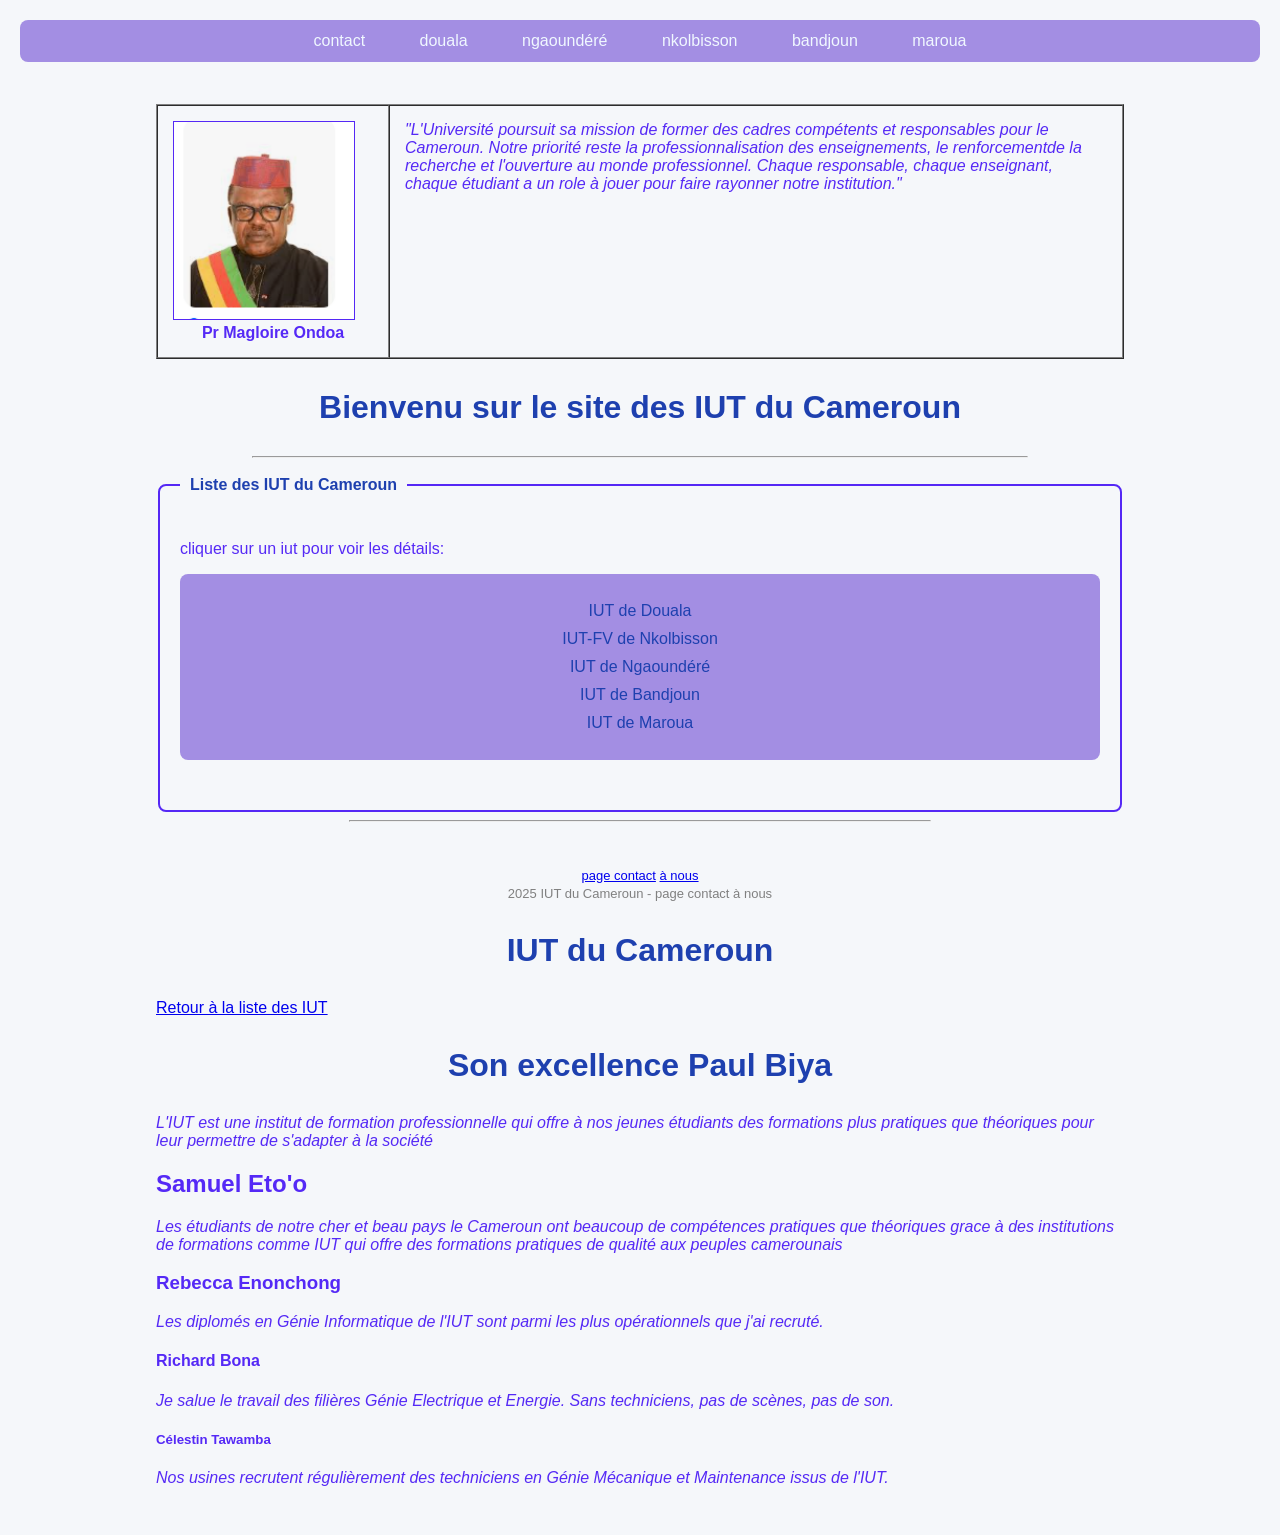
<file: index.html>
<!DOCTYPE html>
<html lang="fr">
<head>
    <link rel="stylesheet" href="style.css">
    <meta charset="UTF-8">
    <title>IUT du Cameroun</title>
    </head>
    <body>
        <nav>
            <a href="contact.html">contact</a>
            <a href="iut_douala.html">douala</a>
            <a href="iut_ngaoundere.html">ngaoundéré</a>
            <a href="iut_nkolbisson.html">nkolbisson</a>
            <a href="iut_bandjoun.html">bandjoun</a>
            <a href="iut_maroua.html">maroua</a>
        </nav>
        <table width="80%" align="center" border="0" cellpadding="10">
            <tr><td>
        <table width="100%" align="center" border="1" cellpadding="15" cellspacing="0">
            <tr>
                <td width="200">
                    <img src="image/recteur.png" width="180" height="auto" border="1">
                    <br><center><b>Pr Magloire Ondoa</b></center>
                </td>
                <td valign="top">
                    <blockquote>
                        <i>"L'Université poursuit sa mission de former des cadres compétents et responsables pour le Cameroun. Notre priorité reste la professionnalisation des enseignements, le renforcementde la recherche et l'ouverture au monde professionnel. Chaque responsable, chaque enseignant, chaque étudiant a un role à jouer pour faire rayonner notre institution."</i>
                    </blockquote>
                </td>
            </tr>
        </table>                     
        <center>
        <h1>Bienvenu sur le site des IUT du Cameroun</h1>
        </center>
        <hr width="80%">
        <fieldset>
        <legend><b>Liste des IUT du Cameroun</b></legend>
        <p>cliquer sur un iut pour voir les détails:</p>
        <nav>
        <ul>
            <li><a href="iut-douala.html">IUT de Douala</a></li>
            <li><a href="iut-nkolbisson.html">IUT-FV de Nkolbisson</a></li>
            <li><a href="iut-ngaoundere.html">IUT de Ngaoundéré</a></li>
            <li><a href="iut-bandjoun.html">IUT de Bandjoun</a></li>
            <li><a href="iut-maroua.html">IUT de Maroua</a></li>
        </ul>
        </nav>
        </fieldset>
        <hr width="60%">
        <br><br>
        <center>
            <font size="2" color="gray">
                <a href="contact.html">page contact</a>
                <a href="a-nous.html">à nous</a>
                <br>2025 IUT du Cameroun - page contact à nous
            </font>
        </center>
    </body>
    <head>
        <meta charset="UTF-8">
        <title>Filières IUT de Douala</title>
    </head>
    <body>
        <h1>IUT du Cameroun</h1>
        <p><a href="index.html">Retour à la liste des IUT</a></p>
    </body>
    <head>
        <meta charset="UTF-8">
        <title>Témoignages IUT</title>
    </head>
    <body>
        <h1>Son excellence Paul Biya</h1>
        <blockquote>
            <p>L'IUT est une institut de formation professionnelle qui offre à nos jeunes étudiants des formations plus pratiques que théoriques pour leur permettre de s'adapter à la société</p>
        </blockquote>
        <h2>Samuel Eto'o</h2>
        <blockquote>
            <p>Les étudiants de notre cher et beau pays le Cameroun ont beaucoup de compétences pratiques que théoriques grace à des institutions de formations comme IUT qui offre des formations pratiques de qualité aux peuples camerounais</p>
        </blockquote>
        <h3>Rebecca Enonchong</h3>
        <blockquote>
            <p>Les diplomés en Génie Informatique de l'IUT sont parmi les plus opérationnels que j'ai recruté.</p>
        </blockquote>
        <h4>Richard Bona</h4>
        <blockquote>
            <p>Je salue le travail des filières Génie Electrique et Energie. Sans techniciens, pas de scènes, pas de son.</p>
        </blockquote>
        <h5>Célestin Tawamba</h5>
        <blockquote>
            <p>Nos usines recrutent régulièrement des techniciens en Génie Mécanique et Maintenance issus de l'IUT.</p>
        </blockquote>
    </td></tr>
    </table>
    </body>
</html>
</file>
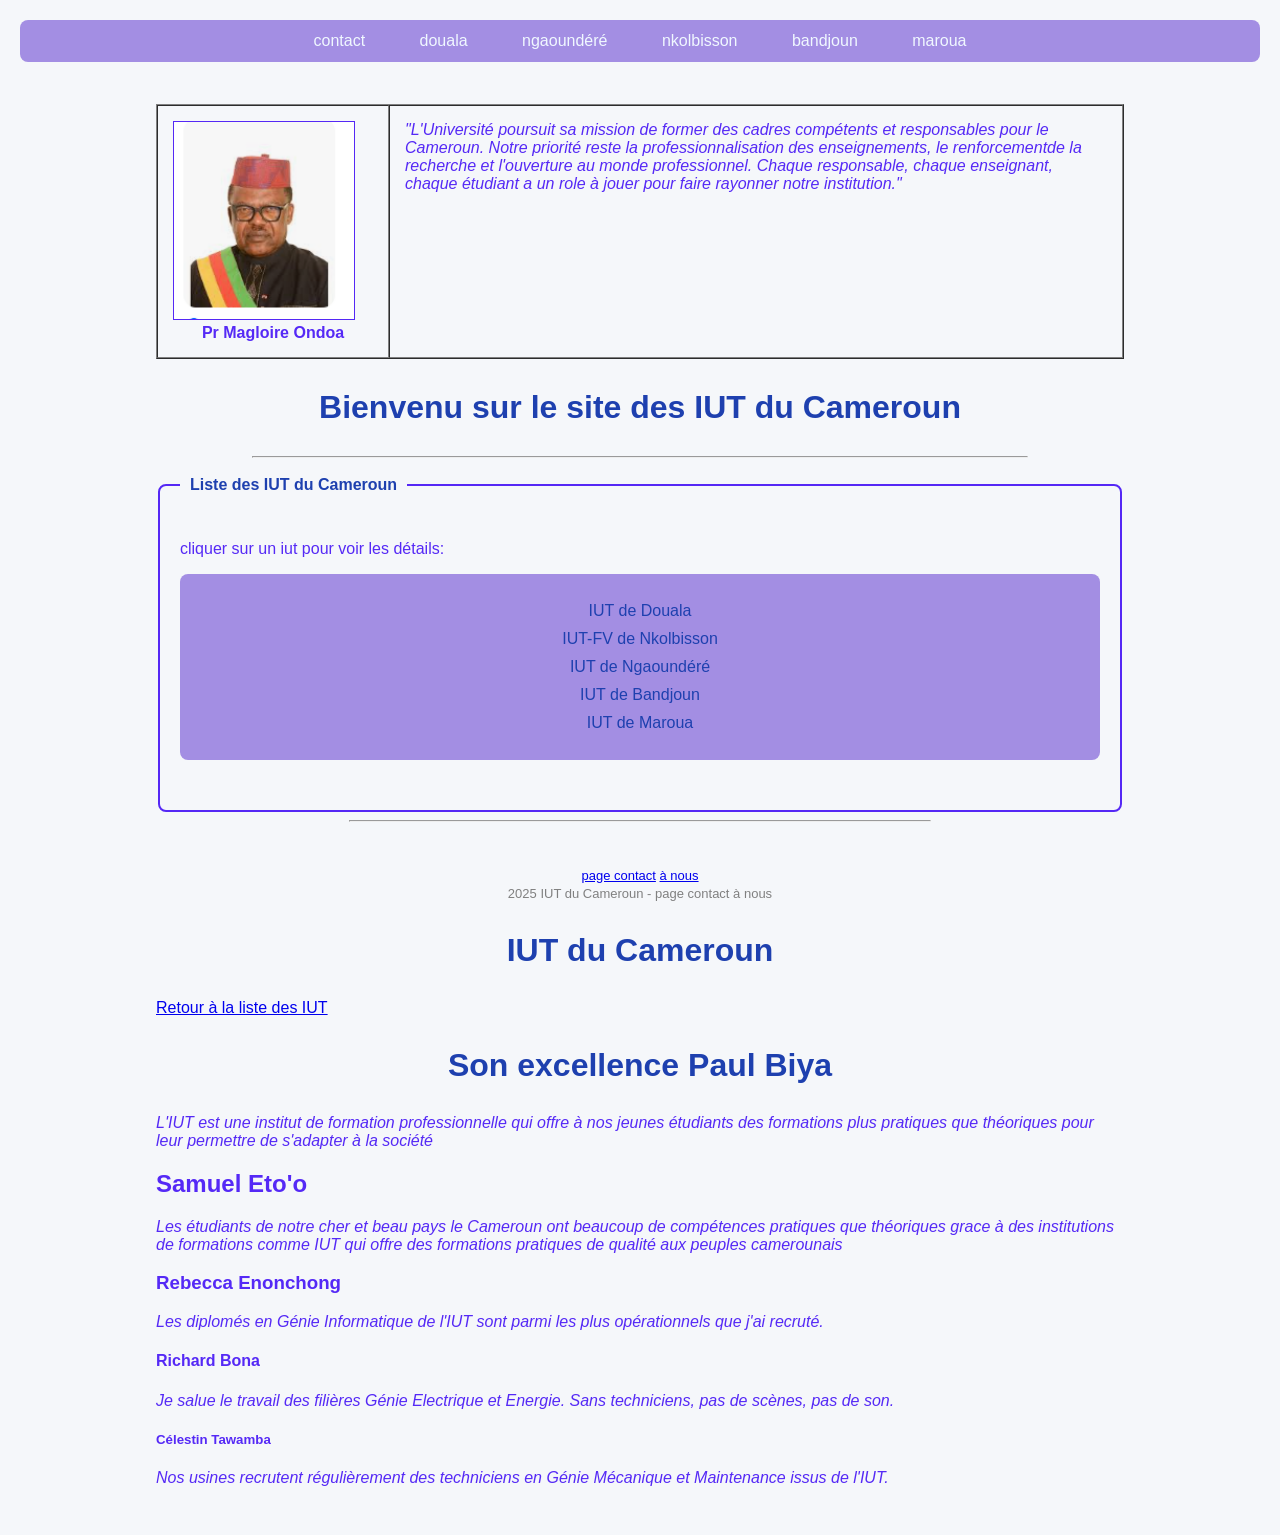
<file: Index.html>
<!DOCTYPE html>
<html lang="fr">
<head>
    <link rel="stylesheet" href="style.css">
    <meta charset="UTF-8">
    <title>IUT du Cameroun</title>
    </head>
    <body>
        <nav>
            <a href="contact.html">contact</a>
            <a href="IUT _Douala.html">douala</a>
            <a href="IUT de Ngaoundéré.html">ngaoundéré</a>
            <a href="IUT de Nkolbisson.html">nkolbisson</a>
            <a href="IUT_Bandjoun.html">bandjoun</a>
            <a href="IUT_Maroua.html">maroua</a>
        </nav>
        <table width="80%" align="center" border="0" cellpadding="10">
            <tr><td>
        <table width="100%" align="center" border="1" cellpadding="15" cellspacing="0">
            <tr>
                <td width="200">
                    <img src="image/recteur.png" width="180" height="auto" border="1">
                    <br><center><b>Pr Magloire Ondoa</b></center>
                </td>
                <td valign="top">
                    <blockquote>
                        <i>"L'Université poursuit sa mission de former des cadres compétents et responsables pour le Cameroun. Notre priorité reste la professionnalisation des enseignements, le renforcementde la recherche et l'ouverture au monde professionnel. Chaque responsable, chaque enseignant, chaque étudiant a un role à jouer pour faire rayonner notre institution."</i>
                    </blockquote>
                </td>
            </tr>
        </table>                     
        <center>
        <h1>Bienvenu sur le site des IUT du Cameroun</h1>
        </center>
        <hr width="80%">
        <fieldset>
        <legend><b>Liste des IUT du Cameroun</b></legend>
        <p>cliquer sur un iut pour voir les détails:</p>
        <nav>
        <ul>
            <li><a href="iut-douala.html">IUT de Douala</a></li>
            <li><a href="iut-nkolbisson.html">IUT-FV de Nkolbisson</a></li>
            <li><a href="iut-ngaoundere.html">IUT de Ngaoundéré</a></li>
            <li><a href="iut-bandjoun.html">IUT de Bandjoun</a></li>
            <li><a href="iut-maroua.html">IUT de Maroua</a></li>
        </ul>
        </nav>
        </fieldset>
        <hr width="60%">
        <br><br>
        <center>
            <font size="2" color="gray">
                <a href="contact.html">page contact</a>
                <a href="a-nous.html">à nous</a>
                <br>2025 IUT du Cameroun - page contact à nous
            </font>
        </center>
    </body>
    <head>
        <meta charset="UTF-8">
        <title>Filières IUT de Douala</title>
    </head>
    <body>
        <h1>IUT du Cameroun</h1>
        <p><a href="index.html">Retour à la liste des IUT</a></p>
    </body>
    <head>
        <meta charset="UTF-8">
        <title>Témoignages IUT</title>
    </head>
    <body>
        <h1>Son excellence Paul Biya</h1>
        <blockquote>
            <p>L'IUT est une institut de formation professionnelle qui offre à nos jeunes étudiants des formations plus pratiques que théoriques pour leur permettre de s'adapter à la société</p>
        </blockquote>
        <h2>Samuel Eto'o</h2>
        <blockquote>
            <p>Les étudiants de notre cher et beau pays le Cameroun ont beaucoup de compétences pratiques que théoriques grace à des institutions de formations comme IUT qui offre des formations pratiques de qualité aux peuples camerounais</p>
        </blockquote>
        <h3>Rebecca Enonchong</h3>
        <blockquote>
            <p>Les diplomés en Génie Informatique de l'IUT sont parmi les plus opérationnels que j'ai recruté.</p>
        </blockquote>
        <h4>Richard Bona</h4>
        <blockquote>
            <p>Je salue le travail des filières Génie Electrique et Energie. Sans techniciens, pas de scènes, pas de son.</p>
        </blockquote>
        <h5>Célestin Tawamba</h5>
        <blockquote>
            <p>Nos usines recrutent régulièrement des techniciens en Génie Mécanique et Maintenance issus de l'IUT.</p>
        </blockquote>
    </td></tr>
    </table>
    </body>
</html>
</file>
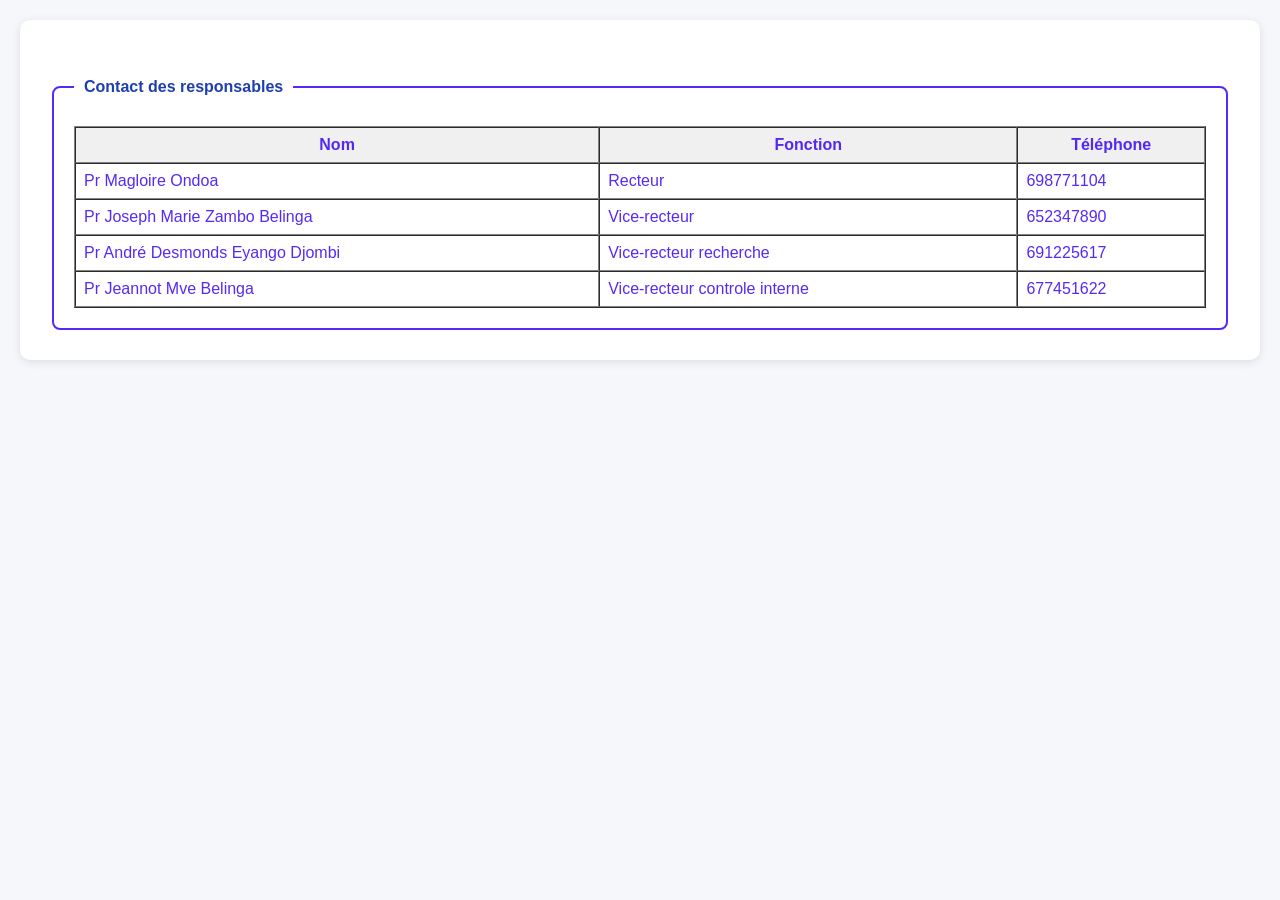
<file: contact.html>
<!DOCTYPE html>
<html lang="fr">
    <head>
        <link rel="stylesheet" href="style.css">
        <meta charset="UTF-8">
        <title>Contact</title>
    </head>
    <body>
        <div class="container">
        <br>
        <fieldset>
            <legend><b>Contact des responsables</b></legend>
            <table width="100%" border="1" cellpadding="8" cellspacing="0">
                <tr align="center" bgcolor="#f0f0f0">
                    <td><b>Nom</b></td>
                    <td><b>Fonction</b></td>
                    <td><b>Téléphone</b></td>
                </tr>
                <tr>
                    <td>Pr Magloire Ondoa</td>
                    <td>Recteur</td>
                    <td>698771104</td>
                </tr>
                <tr>
                    <td>Pr Joseph Marie Zambo Belinga</td>
                    <td>Vice-recteur</td>
                    <td>652347890</td>
                </tr>
                <tr>
                    <td>Pr André Desmonds Eyango Djombi</td>
                    <td>Vice-recteur recherche</td>
                    <td>691225617</td>
                </tr>
                <tr>
                    <td>Pr Jeannot Mve Belinga</td>
                    <td>Vice-recteur controle interne</td>
                    <td>677451622</td>
                </tr>
            </table>
        </fieldset>
        </div>
    </body>
</html>
</file>
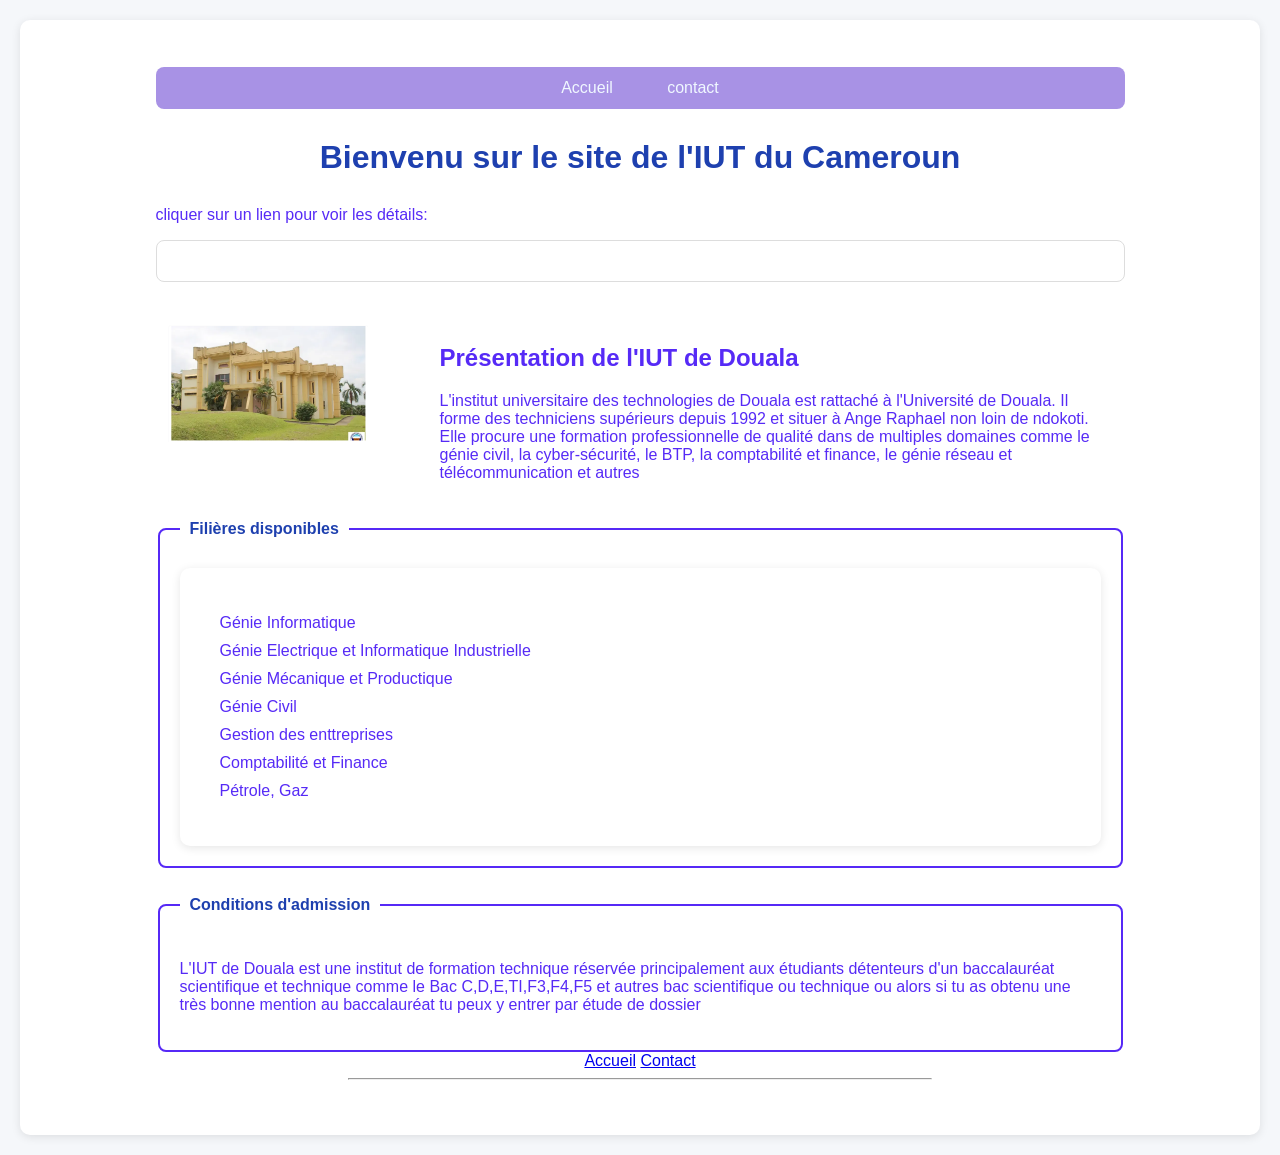
<file: IUT _Douala.html>
<!DOCTYPE html>
<html lang="fr">
    <head>
      <link rel="stylesheet" href="style.css">
        <meta charset="UTF-8">
        <title>IUT de Douala</title>
    </head>
    <body>
      <div class="container">
        <table width="85%" align="center" border="0" cellpadding="15">
            <tr><td>
        <nav>
            <a href="index.html">Accueil</a>
            <a href="contact.html">contact</a>
        </nav>

        <main>
            <h1>Bienvenu sur le site de l'IUT du Cameroun</h1>
            <p>cliquer sur un lien pour voir les détails:</p>
        </main>
        <table width="100%" border="0" cellpadding="10">
            <tr>
              <div class="recteur-section">
                <td width="250" valign="top">
                  <img src="image/batiment iut.png" alt="batiment" style="width: 200px; height: auto;">
                </td>
                <td valign="top">
                  <h2>Présentation de l'IUT de Douala</h2>
                  <p>L'institut universitaire des technologies de Douala est rattaché à l'Université de Douala. Il forme des techniciens supérieurs depuis 1992 et situer à Ange Raphael non loin de ndokoti. Elle procure une formation professionnelle de qualité dans de multiples domaines comme le génie civil, la cyber-sécurité, le BTP, la comptabilité et finance, le génie réseau et télécommunication et autres</p>
                </td>
              </div>
            </tr>
        </table>
        <fieldset>
          <legend><b>Filières disponibles</b></legend>
          <div class="container">
          <ul>
            <li>Génie Informatique</li>
            <li>Génie Electrique et Informatique Industrielle</li>
            <li>Génie Mécanique et Productique</li>
            <li>Génie Civil</li>
            <li>Gestion des enttreprises</li>
            <li>Comptabilité et Finance</li>
            <li>Pétrole, Gaz</li>
          </ul>
          </div>
        </fieldset>
        
        <br>

        <fieldset>
           <legend><b>Conditions d'admission</b></legend>
           <p>L'IUT de Douala est une institut de formation technique réservée principalement aux étudiants détenteurs d'un baccalauréat scientifique et technique comme le Bac C,D,E,TI,F3,F4,F5 et autres bac scientifique ou technique ou alors si tu as obtenu une très bonne mention au baccalauréat tu peux y entrer par étude de dossier</p>
        </fieldset>
        <center>
           <font size="3">
             <a href="index.html">Accueil</a>
             <a href="contact.html">Contact</a>
           </font>
        </center>
        <hr width="60%" >  
        </td></tr>
        </table>
      </div>
    </body>
</html>
</file>
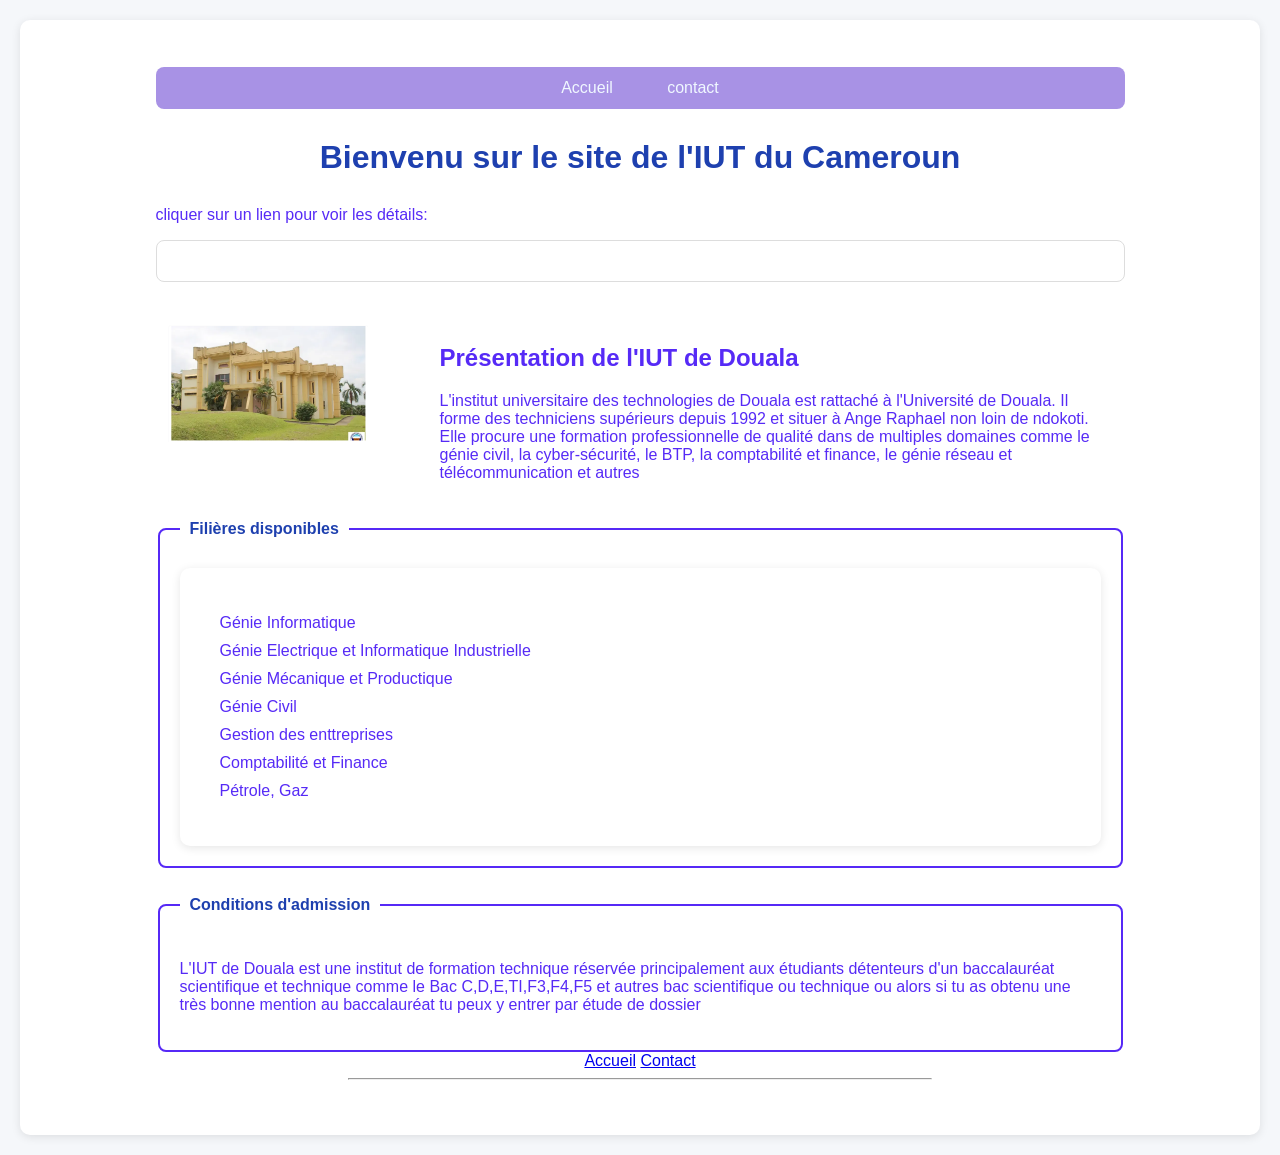
<file: iut _douala.html>
<!DOCTYPE html>
<html lang="fr">
    <head>
      <link rel="stylesheet" href="style.css">
        <meta charset="UTF-8">
        <title>IUT de Douala</title>
    </head>
    <body>
      <div class="container">
        <table width="85%" align="center" border="0" cellpadding="15">
            <tr><td>
        <nav>
            <a href="index.html">Accueil</a>
            <a href="contact.html">contact</a>
        </nav>

        <main>
            <h1>Bienvenu sur le site de l'IUT du Cameroun</h1>
            <p>cliquer sur un lien pour voir les détails:</p>
        </main>
        <table width="100%" border="0" cellpadding="10">
            <tr>
              <div class="recteur-section">
                <td width="250" valign="top">
                  <img src="image/batiment iut.png" alt="batiment" style="width: 200px; height: auto;">
                </td>
                <td valign="top">
                  <h2>Présentation de l'IUT de Douala</h2>
                  <p>L'institut universitaire des technologies de Douala est rattaché à l'Université de Douala. Il forme des techniciens supérieurs depuis 1992 et situer à Ange Raphael non loin de ndokoti. Elle procure une formation professionnelle de qualité dans de multiples domaines comme le génie civil, la cyber-sécurité, le BTP, la comptabilité et finance, le génie réseau et télécommunication et autres</p>
                </td>
              </div>
            </tr>
        </table>
        <fieldset>
          <legend><b>Filières disponibles</b></legend>
          <div class="container">
          <ul>
            <li>Génie Informatique</li>
            <li>Génie Electrique et Informatique Industrielle</li>
            <li>Génie Mécanique et Productique</li>
            <li>Génie Civil</li>
            <li>Gestion des enttreprises</li>
            <li>Comptabilité et Finance</li>
            <li>Pétrole, Gaz</li>
          </ul>
          </div>
        </fieldset>
        
        <br>

        <fieldset>
           <legend><b>Conditions d'admission</b></legend>
           <p>L'IUT de Douala est une institut de formation technique réservée principalement aux étudiants détenteurs d'un baccalauréat scientifique et technique comme le Bac C,D,E,TI,F3,F4,F5 et autres bac scientifique ou technique ou alors si tu as obtenu une très bonne mention au baccalauréat tu peux y entrer par étude de dossier</p>
        </fieldset>
        <center>
           <font size="3">
             <a href="index.html">Accueil</a>
             <a href="contact.html">Contact</a>
           </font>
        </center>
        <hr width="60%" >  
        </td></tr>
        </table>
      </div>
    </body>
</html>
</file>
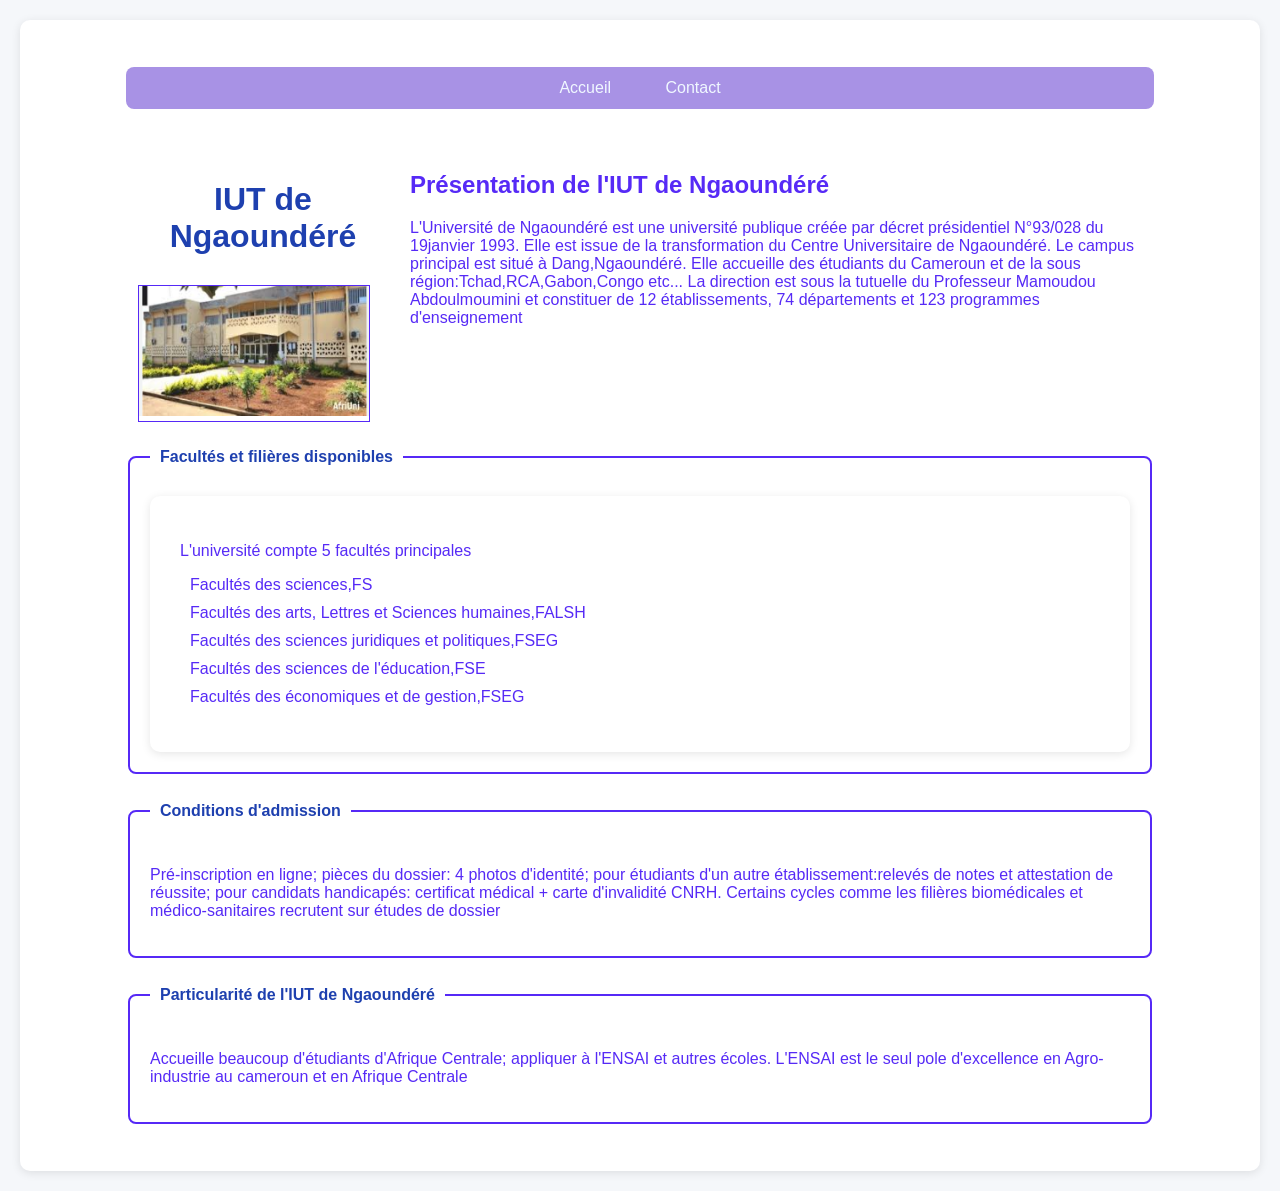
<file: IUT de Ngaoundéré.html>
<!DOCTYPE html>
<html lang="fr">
    <head>
      <link rel="stylesheet" href="style.css">
        <meta charset="UTF-8">
        <title>IUT de Ngaoundéré</title>
    </head>
    <body>
      <div class="container">
        <table width="90%" align="center" border="0" cellpadding="15">
            <tr><td>
          <nav>
            <a href="index.html">Accueil</a>
            <a href="contact.html">Contact</a>
          </nav>
        <table width="100%" border="0" cellpadding="10">
            <tr>
              <div class="nav">
                <td width="250" valign="top">
                  <h1>IUT de Ngaoundéré</h1>
                  <img src="image/ngaoundéré.png" width="230" border="1">
                </td>
                <td valign="top">
                  <h2>Présentation de l'IUT de Ngaoundéré</h2>
                  <div class="carte">
                  <p>L'Université de Ngaoundéré est une université publique créée par décret présidentiel N°93/028 du 19janvier 1993. Elle est issue de la transformation du Centre Universitaire de Ngaoundéré. Le campus principal est situé à Dang,Ngaoundéré. Elle accueille des étudiants du Cameroun et de la sous région:Tchad,RCA,Gabon,Congo etc... La direction est sous la tutuelle du Professeur Mamoudou Abdoulmoumini et constituer de 12 établissements, 74 départements et 123 programmes d'enseignement </p>
                </td>
                </tr>
              </div>
        </table>        
        </div>
        <fieldset>
          <legend><b>Facultés et filières disponibles</b></legend>
          <div class="container">
          <p>L'université compte 5 facultés principales</p>
          <ul>
            <li>Facultés des sciences,FS</li>
            <li>Facultés des arts, Lettres et Sciences humaines,FALSH</li>
            <li>Facultés des sciences juridiques et politiques,FSEG</li>
            <li>Facultés des sciences de l'éducation,FSE</li>
            <li>Facultés des économiques et de gestion,FSEG</li>
          </ul>
         </div>
        </fieldset>
        
        <br>

        <fieldset>
          <legend><b>Conditions d'admission</b></legend>
          <p>Pré-inscription en ligne; pièces du dossier: 4 photos d'identité; pour étudiants d'un autre établissement:relevés de notes et attestation de réussite; pour candidats handicapés: certificat médical + carte d'invalidité CNRH. Certains cycles comme les filières biomédicales et médico-sanitaires recrutent sur études de dossier</p>
        </fieldset>

        <br>

        <fieldset>
          <legend><b>Particularité de l'IUT de Ngaoundéré</b></legend>
          <p>Accueille beaucoup d'étudiants d'Afrique Centrale; appliquer à l'ENSAI et autres écoles. L'ENSAI est le seul pole d'excellence en Agro-industrie au cameroun et en Afrique Centrale</p>
        </fieldset>
        </td></tr>
        </table>
      </div>
    </body>
</html>
</file>
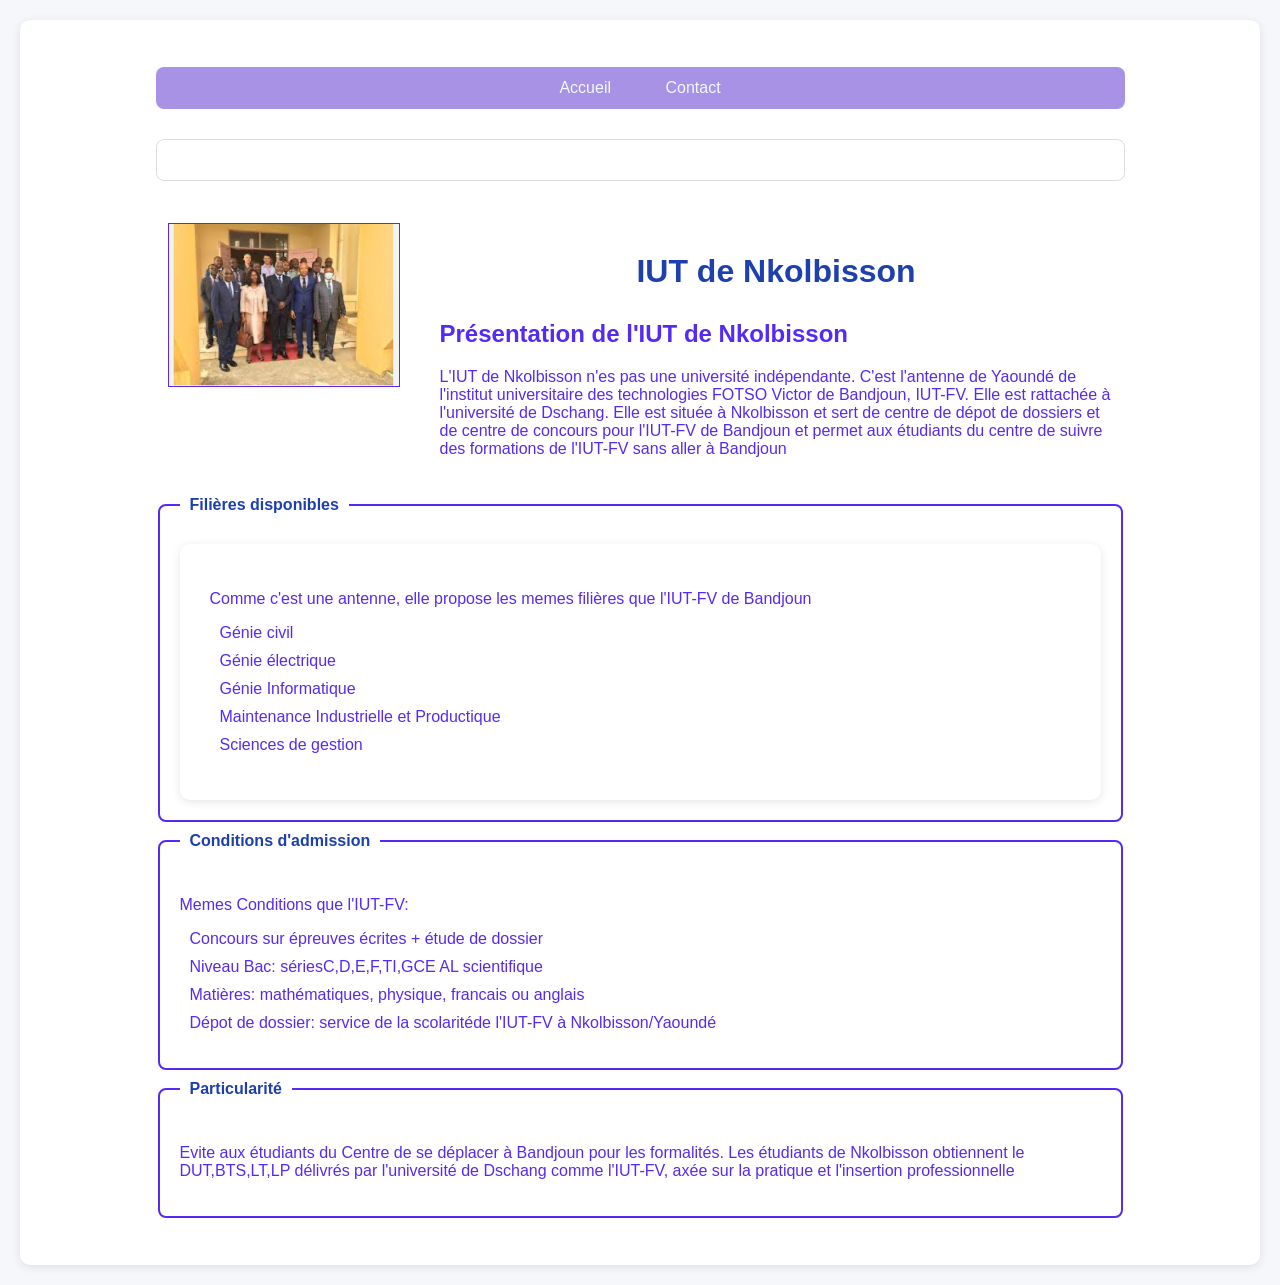
<file: IUT de Nkolbisson.html>
<!DOCTYPE html>
<html lang="fr">
    <head>
      <link rel="stylesheet" href="style.css">
        <meta charset="UTF-8">
        <title>IUT de Nkolbisson</title>
    </head>
    <body>
      <div class="container">
        <table width="85%" align="center" border="0" cellpadding="15">
            <tr><td>
          <nav>
            <a href="index.html">Accueil</a>
            <a href="contact.html">Contact</a>
          </nav>
        <table width="100%" border="0" cellpadding="10">
            <tr>
              <div class="recteur-section">
                <td width="250" valign="top">
                    <img src="image/nkolbisson.png" width="230" border="1">
                </td>
                <td valign="top">        
                  <h1>IUT de Nkolbisson</h1>
                  <h2>Présentation de l'IUT de Nkolbisson</h2>
                  <p>L'IUT de Nkolbisson n'es pas une université indépendante. C'est l'antenne de Yaoundé de l'institut universitaire des technologies FOTSO Victor de Bandjoun, IUT-FV. Elle est rattachée à l'université de Dschang. Elle est située à Nkolbisson et sert de centre de dépot de dossiers et de centre de concours pour l'IUT-FV de Bandjoun et permet aux étudiants du centre de suivre des formations de l'IUT-FV sans aller à Bandjoun</p>
                </td>
              </div>
            </tr>
        </table>
        <fieldset>
          <legend><b>Filières disponibles</b></legend>
          <div class="container">
           <p>Comme c'est une antenne, elle propose les memes filières que l'IUT-FV de Bandjoun</p>
           <ul>
            <li>Génie civil</li>
            <li>Génie électrique</li>
            <li>Génie Informatique</li>
            <li>Maintenance Industrielle et Productique</li>
            <li>Sciences de gestion</li>
           </ul>
          </div>
        </fieldset>
        <fieldset>
          <legend><b>Conditions d'admission</b></legend>
          <p>Memes Conditions que l'IUT-FV:</p>
          <ul>
            <li>Concours sur épreuves écrites + étude de dossier</li>
            <li>Niveau Bac: sériesC,D,E,F,TI,GCE AL scientifique</li>
            <li>Matières: mathématiques, physique, francais ou anglais</li>
            <li>Dépot de dossier: service de la scolaritéde l'IUT-FV à Nkolbisson/Yaoundé</li>
          </ul>
        </fieldset>
        <fieldset>
          <legend><b>Particularité</b></legend>
          <p>Evite aux étudiants du Centre de se déplacer à Bandjoun pour les formalités. Les étudiants de Nkolbisson obtiennent le DUT,BTS,LT,LP délivrés par l'université de Dschang comme l'IUT-FV, axée sur la pratique et l'insertion professionnelle</p>
        </fieldset>
        </td></tr>
    </table>
    </div>
    </body>
</html>
</file>
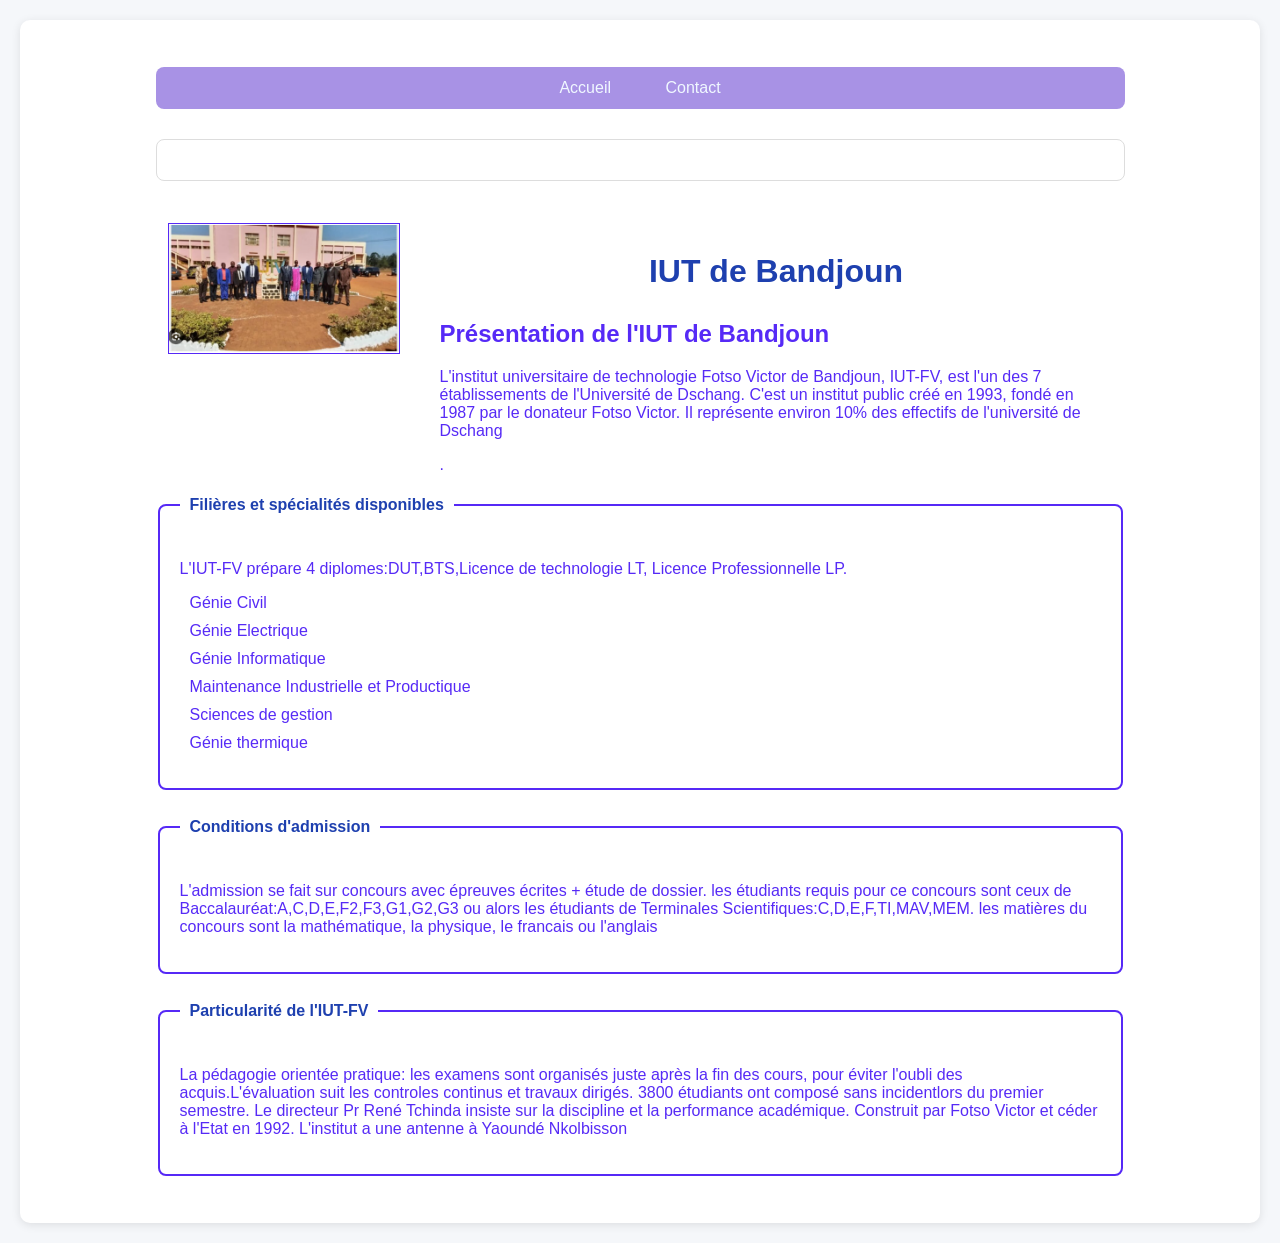
<file: IUT_Bandjoun.html>
<!DOCTYPE html>
<html lang="fr">
    <head>
      <link rel="stylesheet" href="style.css">
        <meta charset="UTF-8">
        <title>IUT de Bandjoun</title>
    </head>
    <body>
      <div class="container">
        <table width="85%" align="center" border="0" cellpadding="15">
            <tr><td>
        <nav>
          <a href="index.html">Accueil</a>
          <a href="contact.html">Contact</a>
        </nav>
        <table width="100%" border="0" cellpadding="10">
            <tr>
              <div class="recteur-section">
                <td width="250" valign="top">
                  <img src="image/bandjoun.png" width="230" border="1">
                </td>
                <td valign="top">
                  <h1>IUT de Bandjoun</h1>
                  <h2>Présentation de l'IUT de Bandjoun</h2>
                  <p>L'institut universitaire de technologie Fotso Victor de Bandjoun, IUT-FV, est l'un des 7 établissements de l'Université de Dschang. C'est un institut public créé en 1993, fondé en 1987 par le donateur Fotso Victor. Il représente environ 10% des effectifs de l'université de Dschang</p>.
                </td>
              </div>
            </tr>
        </table>
        <fieldset>
          <legend><b>Filières et spécialités disponibles</b></legend>
          <p>L'IUT-FV prépare 4 diplomes:DUT,BTS,Licence de technologie LT, Licence Professionnelle LP.</p>
          <ul>
            <li>Génie Civil</li>
            <li>Génie Electrique</li>
            <li>Génie Informatique</li>
            <li>Maintenance Industrielle et Productique</li>
            <li>Sciences de gestion</li>
            <li>Génie thermique</li>
          </ul>
        </fieldset>

        <br>

        <fieldset>
          <legend><b>Conditions d'admission</b></legend>
          <p>L'admission se fait sur concours avec épreuves écrites + étude de dossier. les étudiants requis pour ce concours sont ceux de Baccalauréat:A,C,D,E,F2,F3,G1,G2,G3 ou alors les étudiants de Terminales Scientifiques:C,D,E,F,TI,MAV,MEM. les matières du concours sont la mathématique, la physique, le francais ou l'anglais</p>
        </fieldset>

        <br>
        
        <fieldset>
          <legend><b>Particularité de l'IUT-FV</b></legend>
          <p>La pédagogie orientée pratique: les examens sont organisés juste après la fin des cours, pour éviter l'oubli des acquis.L'évaluation suit les controles continus et travaux dirigés. 3800 étudiants ont composé sans incidentlors du premier semestre. Le directeur Pr René Tchinda insiste sur la discipline et la performance académique. Construit par Fotso Victor et céder à l'Etat en 1992. L'institut a une antenne à Yaoundé Nkolbisson</p>
        </fieldset>
        </td></tr>
        </table>
      </div>
    </body>
</html>
</file>
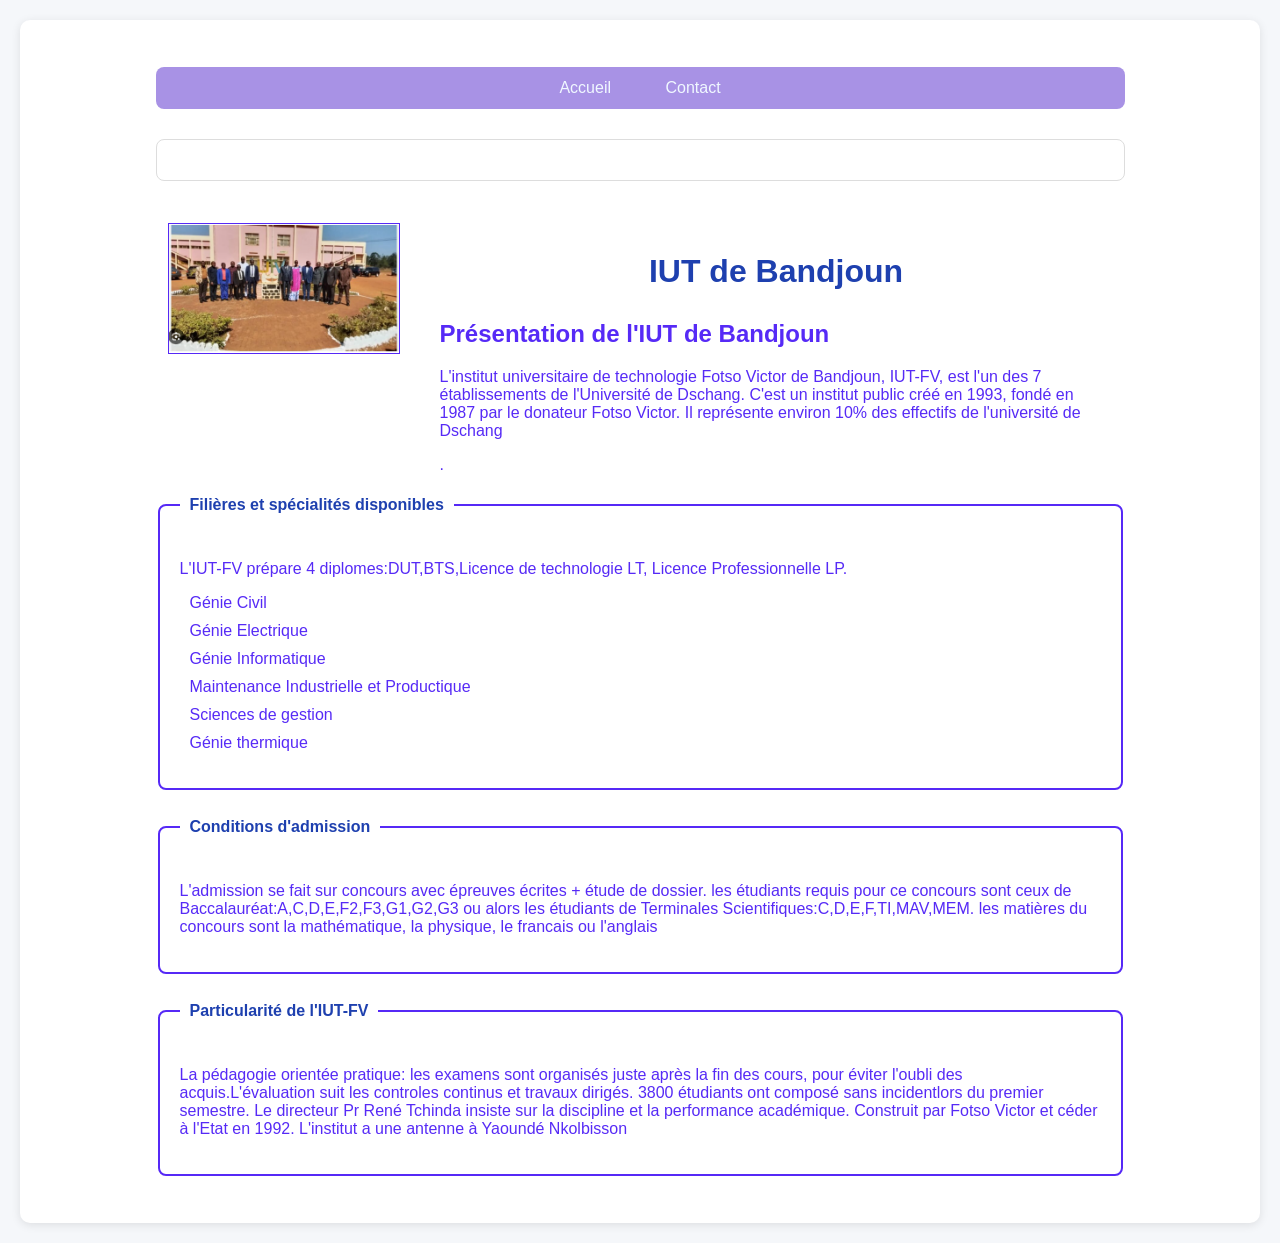
<file: iut_bandjoun.html>
<!DOCTYPE html>
<html lang="fr">
    <head>
      <link rel="stylesheet" href="style.css">
        <meta charset="UTF-8">
        <title>IUT de Bandjoun</title>
    </head>
    <body>
      <div class="container">
        <table width="85%" align="center" border="0" cellpadding="15">
            <tr><td>
        <nav>
          <a href="index.html">Accueil</a>
          <a href="contact.html">Contact</a>
        </nav>
        <table width="100%" border="0" cellpadding="10">
            <tr>
              <div class="recteur-section">
                <td width="250" valign="top">
                  <img src="image/bandjoun.png" width="230" border="1">
                </td>
                <td valign="top">
                  <h1>IUT de Bandjoun</h1>
                  <h2>Présentation de l'IUT de Bandjoun</h2>
                  <p>L'institut universitaire de technologie Fotso Victor de Bandjoun, IUT-FV, est l'un des 7 établissements de l'Université de Dschang. C'est un institut public créé en 1993, fondé en 1987 par le donateur Fotso Victor. Il représente environ 10% des effectifs de l'université de Dschang</p>.
                </td>
              </div>
            </tr>
        </table>
        <fieldset>
          <legend><b>Filières et spécialités disponibles</b></legend>
          <p>L'IUT-FV prépare 4 diplomes:DUT,BTS,Licence de technologie LT, Licence Professionnelle LP.</p>
          <ul>
            <li>Génie Civil</li>
            <li>Génie Electrique</li>
            <li>Génie Informatique</li>
            <li>Maintenance Industrielle et Productique</li>
            <li>Sciences de gestion</li>
            <li>Génie thermique</li>
          </ul>
        </fieldset>

        <br>

        <fieldset>
          <legend><b>Conditions d'admission</b></legend>
          <p>L'admission se fait sur concours avec épreuves écrites + étude de dossier. les étudiants requis pour ce concours sont ceux de Baccalauréat:A,C,D,E,F2,F3,G1,G2,G3 ou alors les étudiants de Terminales Scientifiques:C,D,E,F,TI,MAV,MEM. les matières du concours sont la mathématique, la physique, le francais ou l'anglais</p>
        </fieldset>

        <br>
        
        <fieldset>
          <legend><b>Particularité de l'IUT-FV</b></legend>
          <p>La pédagogie orientée pratique: les examens sont organisés juste après la fin des cours, pour éviter l'oubli des acquis.L'évaluation suit les controles continus et travaux dirigés. 3800 étudiants ont composé sans incidentlors du premier semestre. Le directeur Pr René Tchinda insiste sur la discipline et la performance académique. Construit par Fotso Victor et céder à l'Etat en 1992. L'institut a une antenne à Yaoundé Nkolbisson</p>
        </fieldset>
        </td></tr>
        </table>
      </div>
    </body>
</html>
</file>
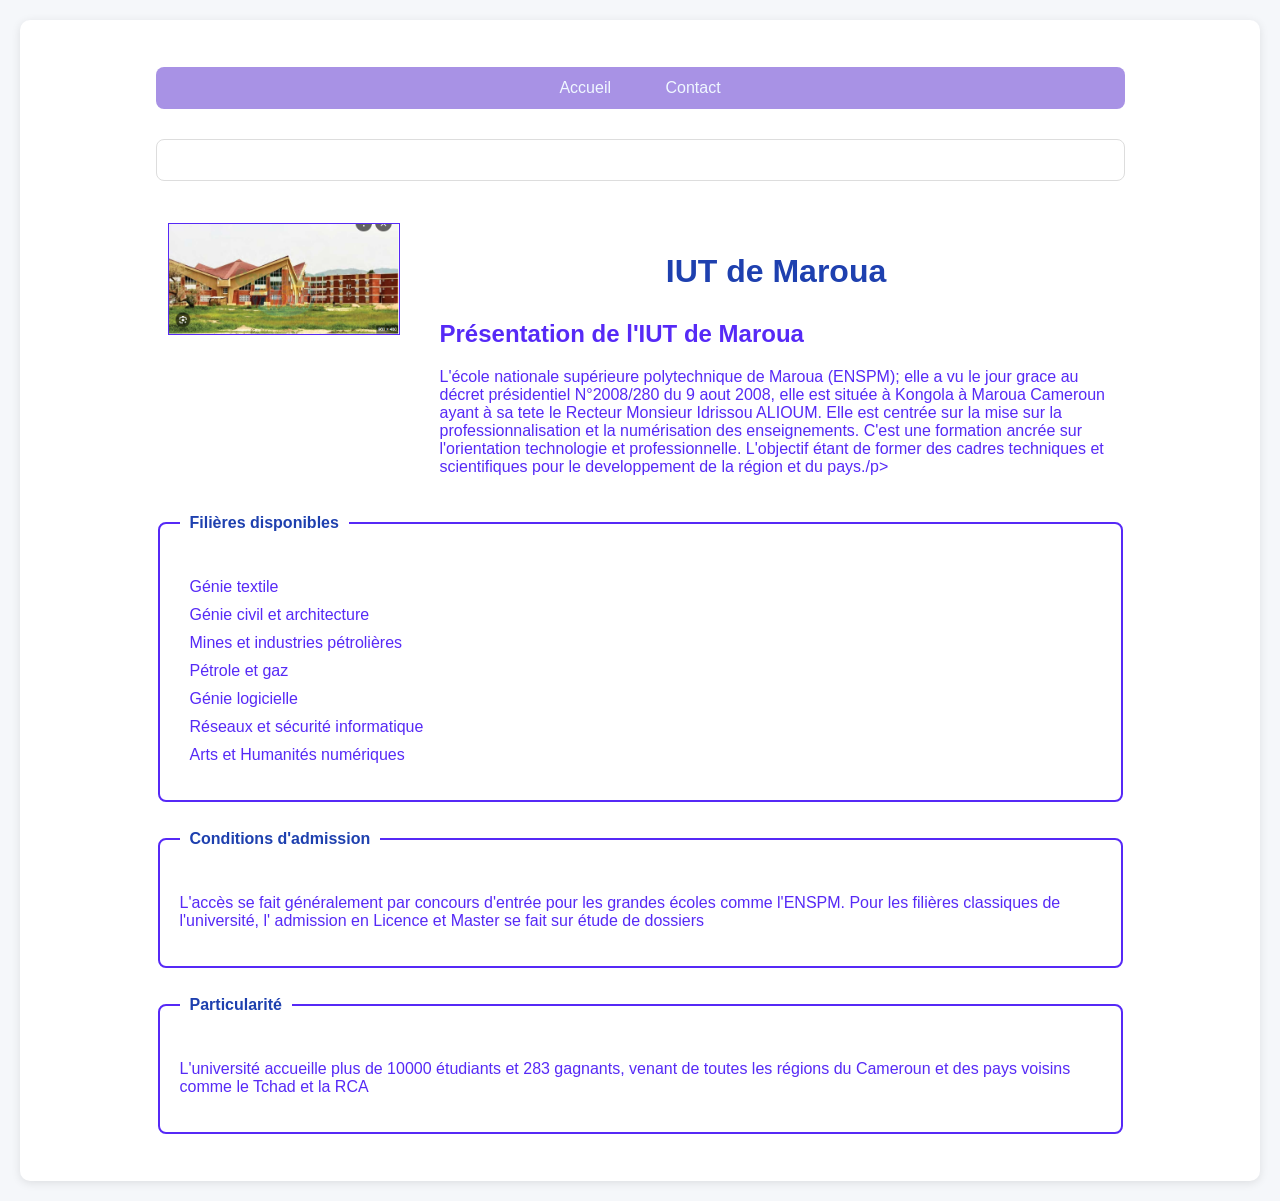
<file: IUT_Maroua.html>
<!DOCTYPE html>
<html lang="fr">
    <head>
      <link  rel="stylesheet" href="style.css">
        <meta charset="UTF-8">
        <title>IUT de Maroua</title>
    </head>
    <body>
      <div class="container">
        <table width="85%" align="center" border="0" cellpadding="15">
            <tr><td>
          <nav>
            <a href="index.html">Accueil</a>
            <a href="contact.html">Contact</a>
          </nav>
        <table width="100%" border="0" cellpadding="10">
            <tr>
              <div class="recteur-section">
                <td width="250" valign="top">
                    <img src="image/Maroua.png" width="230" border="1">
                </td>
                <td valign="top">
                  <h1>IUT de Maroua</h1>
                  <h2>Présentation de l'IUT de Maroua</h2>
                  <p>L'école nationale supérieure polytechnique de Maroua (ENSPM); elle a vu le jour grace au décret présidentiel N°2008/280 du 9 aout 2008, elle est située à Kongola à Maroua Cameroun ayant à sa tete le Recteur Monsieur Idrissou ALIOUM. Elle est centrée sur la mise sur la professionnalisation et la numérisation des enseignements. C'est une formation ancrée sur l'orientation technologie et professionnelle. L'objectif étant de former des cadres techniques et scientifiques pour le developpement de la région et du pays./p>
                </td>
              </div>
            </tr>
        </table>
        <fieldset>
          <legend><b>Filières disponibles</b></legend>
          <ul>
            <li>Génie textile</li>
            <li>Génie civil et architecture</li>
            <li>Mines et industries pétrolières</li>
            <li>Pétrole et gaz</li>
            <li>Génie logicielle</li>
            <li>Réseaux et sécurité informatique</li>
            <li>Arts et Humanités numériques</li>
          </ul>
        </fieldset>

        <br>

        <fieldset>
          <legend><b>Conditions d'admission</b></legend>
          <p>L'accès se fait généralement par concours d'entrée pour les grandes écoles comme l'ENSPM. Pour les filières classiques de l'université, l' admission en Licence et Master se fait sur étude de dossiers</p>
        </fieldset>

        <br>

        <fieldset>
          <legend><b>Particularité</b></legend>
          <p>L'université accueille plus de 10000 étudiants et 283 gagnants, venant de toutes les régions du Cameroun et des pays voisins comme le Tchad et la RCA</p>
        </fieldset>
           </td></tr>
        </table>
      </div>
    </body>
</html>
</file>
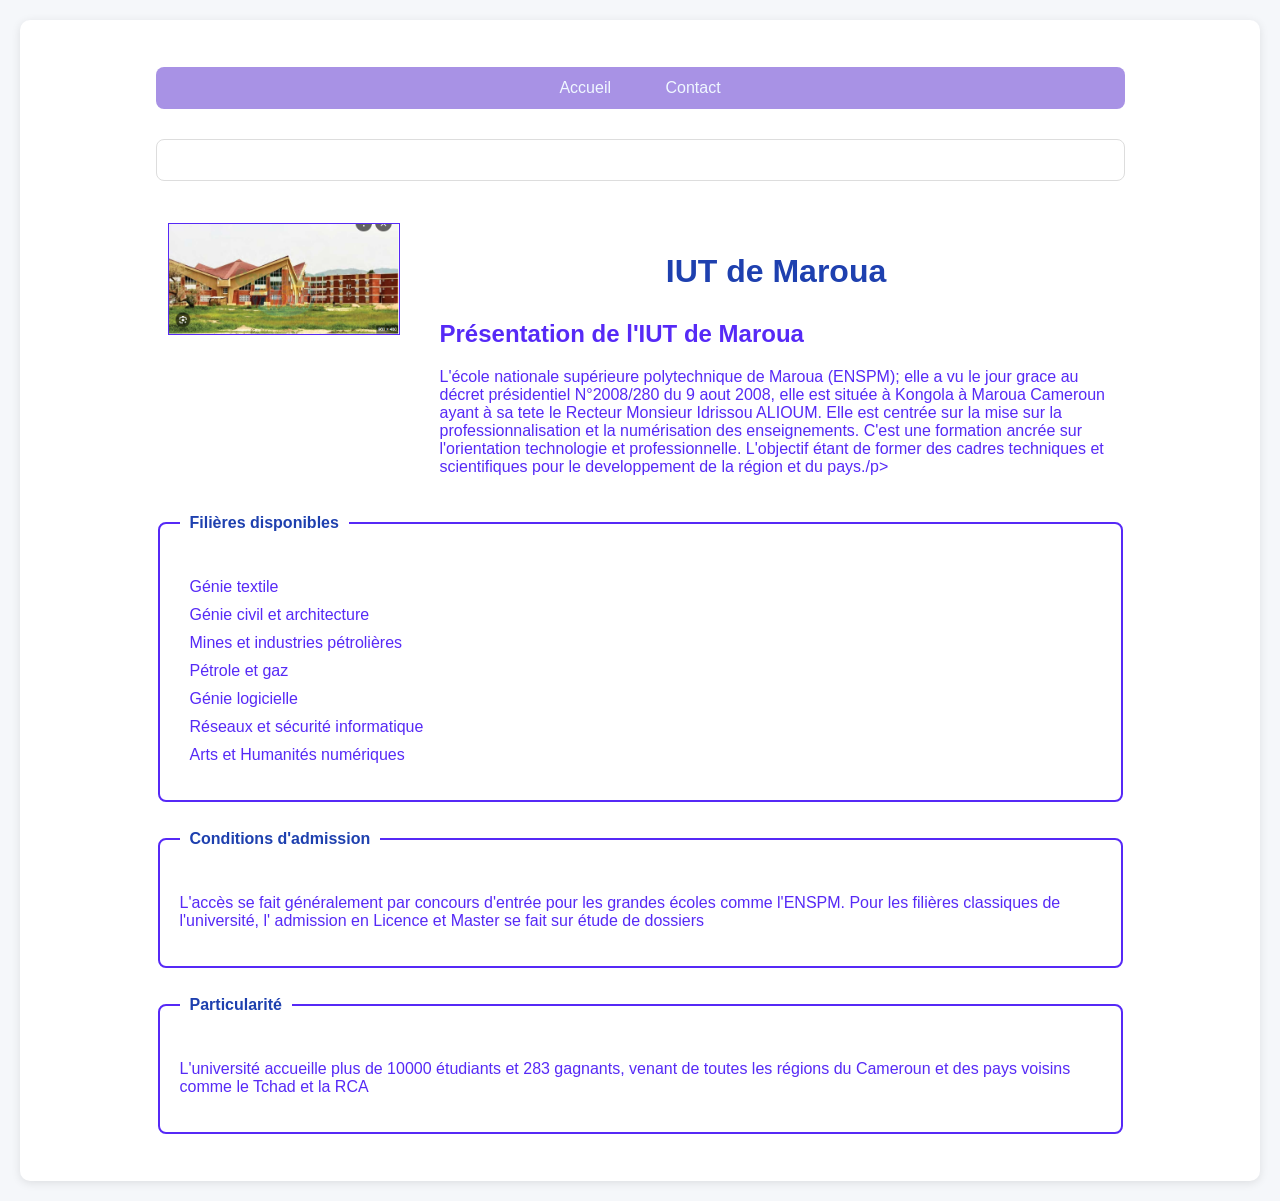
<file: iut_maroua.html>
<!DOCTYPE html>
<html lang="fr">
    <head>
      <link  rel="stylesheet" href="style.css">
        <meta charset="UTF-8">
        <title>IUT de Maroua</title>
    </head>
    <body>
      <div class="container">
        <table width="85%" align="center" border="0" cellpadding="15">
            <tr><td>
          <nav>
            <a href="index.html">Accueil</a>
            <a href="contact.html">Contact</a>
          </nav>
        <table width="100%" border="0" cellpadding="10">
            <tr>
              <div class="recteur-section">
                <td width="250" valign="top">
                    <img src="image/Maroua.png" width="230" border="1">
                </td>
                <td valign="top">
                  <h1>IUT de Maroua</h1>
                  <h2>Présentation de l'IUT de Maroua</h2>
                  <p>L'école nationale supérieure polytechnique de Maroua (ENSPM); elle a vu le jour grace au décret présidentiel N°2008/280 du 9 aout 2008, elle est située à Kongola à Maroua Cameroun ayant à sa tete le Recteur Monsieur Idrissou ALIOUM. Elle est centrée sur la mise sur la professionnalisation et la numérisation des enseignements. C'est une formation ancrée sur l'orientation technologie et professionnelle. L'objectif étant de former des cadres techniques et scientifiques pour le developpement de la région et du pays./p>
                </td>
              </div>
            </tr>
        </table>
        <fieldset>
          <legend><b>Filières disponibles</b></legend>
          <ul>
            <li>Génie textile</li>
            <li>Génie civil et architecture</li>
            <li>Mines et industries pétrolières</li>
            <li>Pétrole et gaz</li>
            <li>Génie logicielle</li>
            <li>Réseaux et sécurité informatique</li>
            <li>Arts et Humanités numériques</li>
          </ul>
        </fieldset>

        <br>

        <fieldset>
          <legend><b>Conditions d'admission</b></legend>
          <p>L'accès se fait généralement par concours d'entrée pour les grandes écoles comme l'ENSPM. Pour les filières classiques de l'université, l' admission en Licence et Master se fait sur étude de dossiers</p>
        </fieldset>

        <br>

        <fieldset>
          <legend><b>Particularité</b></legend>
          <p>L'université accueille plus de 10000 étudiants et 283 gagnants, venant de toutes les régions du Cameroun et des pays voisins comme le Tchad et la RCA</p>
        </fieldset>
           </td></tr>
        </table>
      </div>
    </body>
</html>
</file>
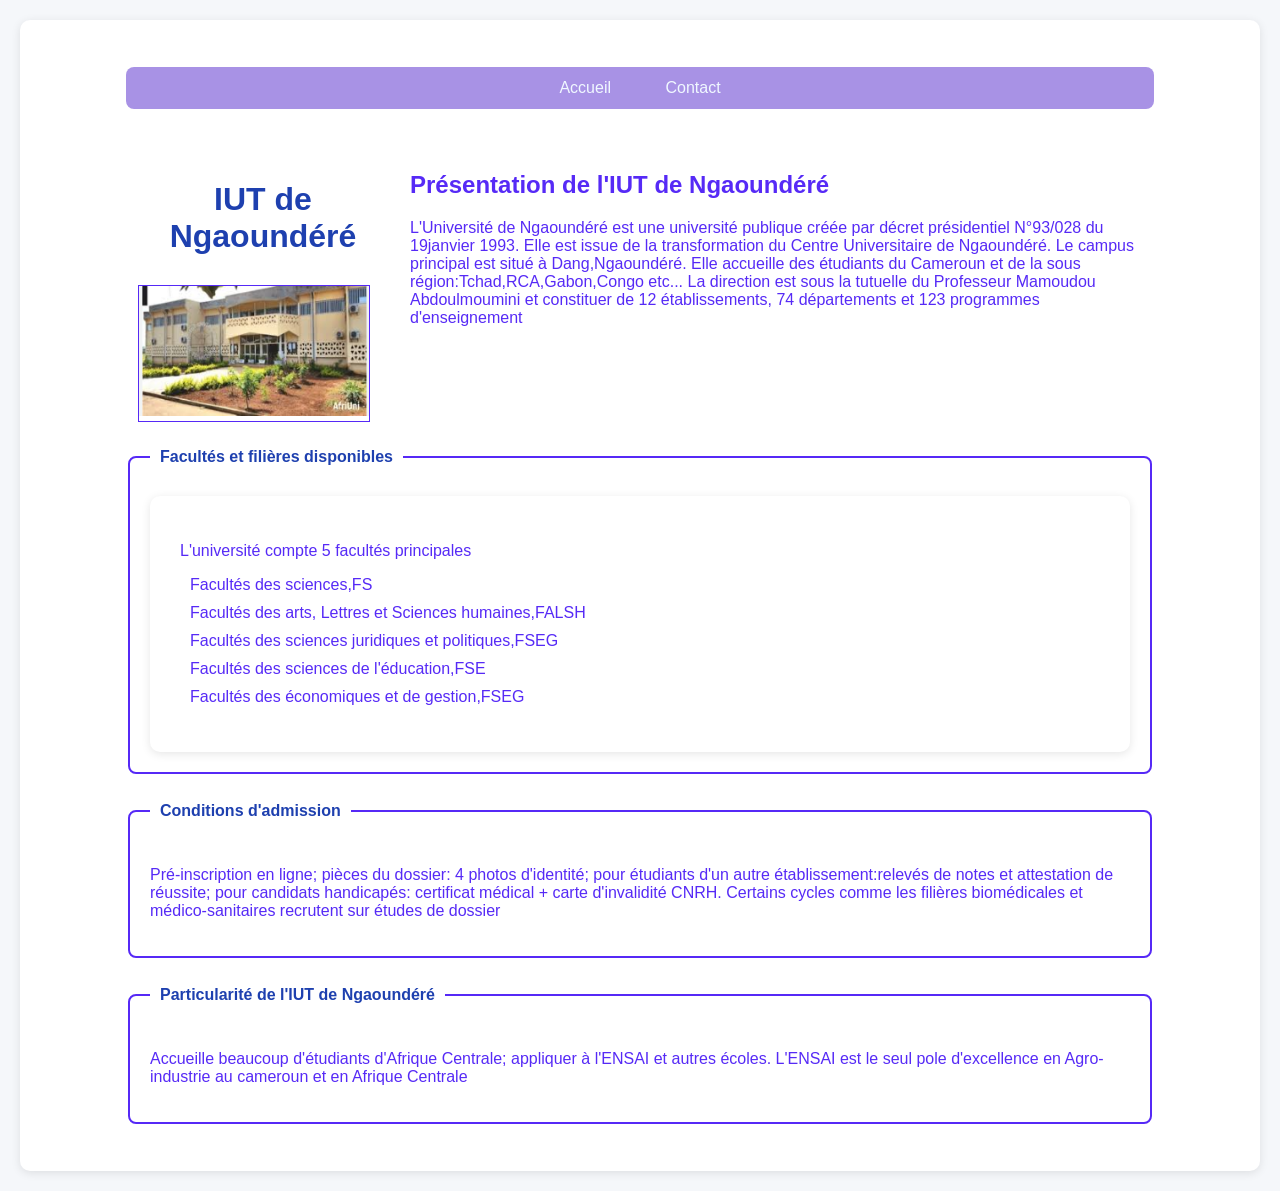
<file: iut_ngaoundéré.html>
<!DOCTYPE html>
<html lang="fr">
    <head>
      <link rel="stylesheet" href="style.css">
        <meta charset="UTF-8">
        <title>IUT de Ngaoundéré</title>
    </head>
    <body>
      <div class="container">
        <table width="90%" align="center" border="0" cellpadding="15">
            <tr><td>
          <nav>
            <a href="index.html">Accueil</a>
            <a href="contact.html">Contact</a>
          </nav>
        <table width="100%" border="0" cellpadding="10">
            <tr>
              <div class="nav">
                <td width="250" valign="top">
                  <h1>IUT de Ngaoundéré</h1>
                  <img src="image/ngaoundéré.png" width="230" border="1">
                </td>
                <td valign="top">
                  <h2>Présentation de l'IUT de Ngaoundéré</h2>
                  <div class="carte">
                  <p>L'Université de Ngaoundéré est une université publique créée par décret présidentiel N°93/028 du 19janvier 1993. Elle est issue de la transformation du Centre Universitaire de Ngaoundéré. Le campus principal est situé à Dang,Ngaoundéré. Elle accueille des étudiants du Cameroun et de la sous région:Tchad,RCA,Gabon,Congo etc... La direction est sous la tutuelle du Professeur Mamoudou Abdoulmoumini et constituer de 12 établissements, 74 départements et 123 programmes d'enseignement </p>
                </td>
                </tr>
              </div>
        </table>        
        </div>
        <fieldset>
          <legend><b>Facultés et filières disponibles</b></legend>
          <div class="container">
          <p>L'université compte 5 facultés principales</p>
          <ul>
            <li>Facultés des sciences,FS</li>
            <li>Facultés des arts, Lettres et Sciences humaines,FALSH</li>
            <li>Facultés des sciences juridiques et politiques,FSEG</li>
            <li>Facultés des sciences de l'éducation,FSE</li>
            <li>Facultés des économiques et de gestion,FSEG</li>
          </ul>
         </div>
        </fieldset>
        
        <br>

        <fieldset>
          <legend><b>Conditions d'admission</b></legend>
          <p>Pré-inscription en ligne; pièces du dossier: 4 photos d'identité; pour étudiants d'un autre établissement:relevés de notes et attestation de réussite; pour candidats handicapés: certificat médical + carte d'invalidité CNRH. Certains cycles comme les filières biomédicales et médico-sanitaires recrutent sur études de dossier</p>
        </fieldset>

        <br>

        <fieldset>
          <legend><b>Particularité de l'IUT de Ngaoundéré</b></legend>
          <p>Accueille beaucoup d'étudiants d'Afrique Centrale; appliquer à l'ENSAI et autres écoles. L'ENSAI est le seul pole d'excellence en Agro-industrie au cameroun et en Afrique Centrale</p>
        </fieldset>
        </td></tr>
        </table>
      </div>
    </body>
</html>
</file>
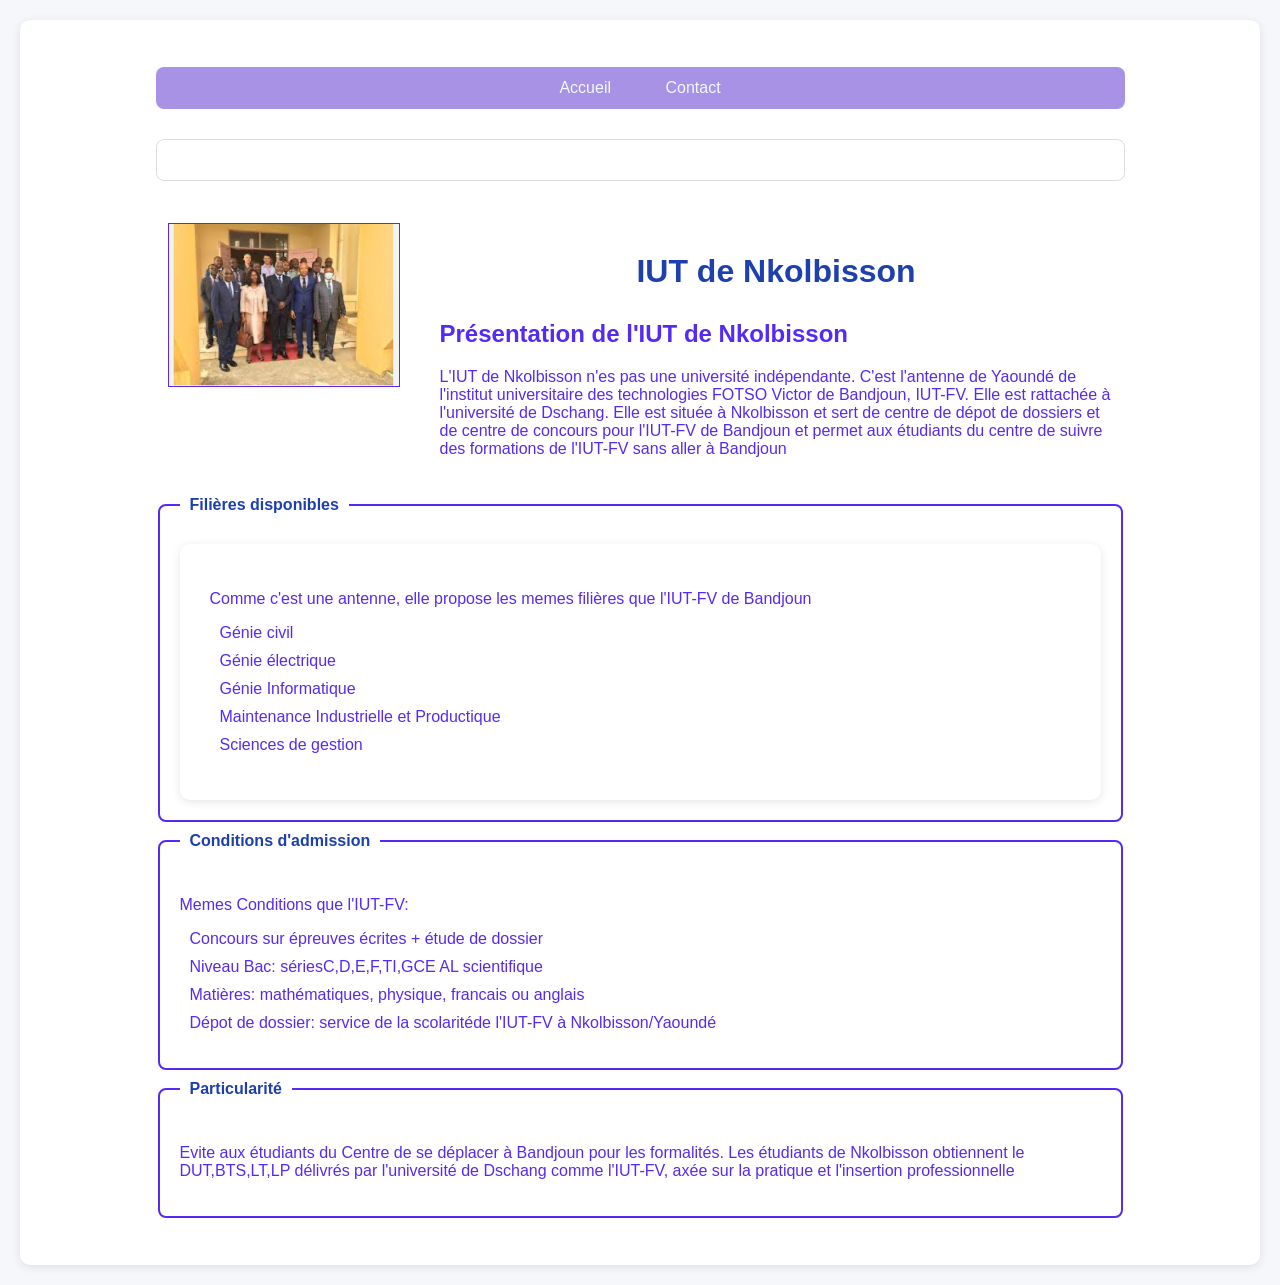
<file: iut_nkolbisson.html>
<!DOCTYPE html>
<html lang="fr">
    <head>
      <link rel="stylesheet" href="style.css">
        <meta charset="UTF-8">
        <title>IUT de Nkolbisson</title>
    </head>
    <body>
      <div class="container">
        <table width="85%" align="center" border="0" cellpadding="15">
            <tr><td>
          <nav>
            <a href="index.html">Accueil</a>
            <a href="contact.html">Contact</a>
          </nav>
        <table width="100%" border="0" cellpadding="10">
            <tr>
              <div class="recteur-section">
                <td width="250" valign="top">
                    <img src="image/nkolbisson.png" width="230" border="1">
                </td>
                <td valign="top">        
                  <h1>IUT de Nkolbisson</h1>
                  <h2>Présentation de l'IUT de Nkolbisson</h2>
                  <p>L'IUT de Nkolbisson n'es pas une université indépendante. C'est l'antenne de Yaoundé de l'institut universitaire des technologies FOTSO Victor de Bandjoun, IUT-FV. Elle est rattachée à l'université de Dschang. Elle est située à Nkolbisson et sert de centre de dépot de dossiers et de centre de concours pour l'IUT-FV de Bandjoun et permet aux étudiants du centre de suivre des formations de l'IUT-FV sans aller à Bandjoun</p>
                </td>
              </div>
            </tr>
        </table>
        <fieldset>
          <legend><b>Filières disponibles</b></legend>
          <div class="container">
           <p>Comme c'est une antenne, elle propose les memes filières que l'IUT-FV de Bandjoun</p>
           <ul>
            <li>Génie civil</li>
            <li>Génie électrique</li>
            <li>Génie Informatique</li>
            <li>Maintenance Industrielle et Productique</li>
            <li>Sciences de gestion</li>
           </ul>
          </div>
        </fieldset>
        <fieldset>
          <legend><b>Conditions d'admission</b></legend>
          <p>Memes Conditions que l'IUT-FV:</p>
          <ul>
            <li>Concours sur épreuves écrites + étude de dossier</li>
            <li>Niveau Bac: sériesC,D,E,F,TI,GCE AL scientifique</li>
            <li>Matières: mathématiques, physique, francais ou anglais</li>
            <li>Dépot de dossier: service de la scolaritéde l'IUT-FV à Nkolbisson/Yaoundé</li>
          </ul>
        </fieldset>
        <fieldset>
          <legend><b>Particularité</b></legend>
          <p>Evite aux étudiants du Centre de se déplacer à Bandjoun pour les formalités. Les étudiants de Nkolbisson obtiennent le DUT,BTS,LT,LP délivrés par l'université de Dschang comme l'IUT-FV, axée sur la pratique et l'insertion professionnelle</p>
        </fieldset>
        </td></tr>
    </table>
    </div>
    </body>
</html>
</file>
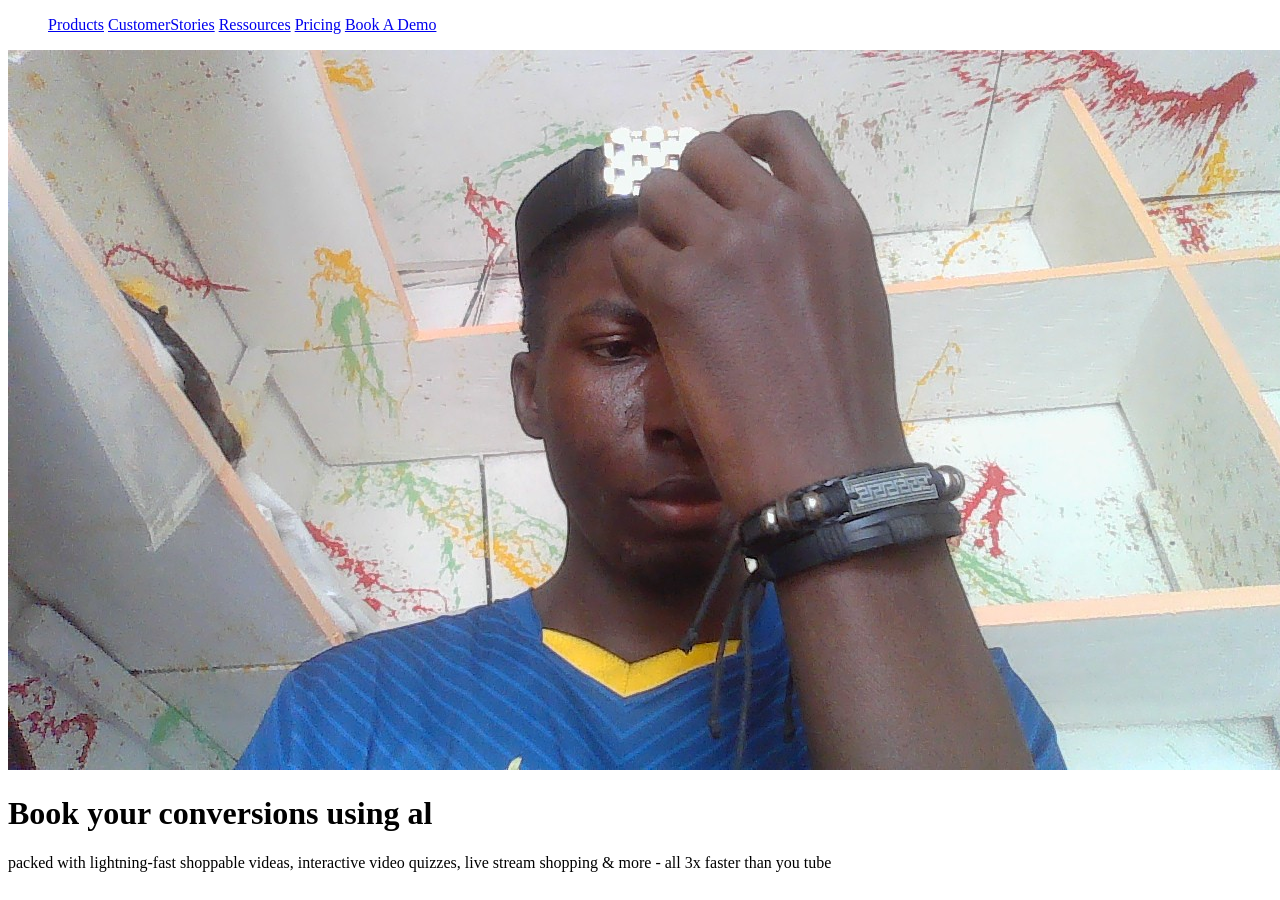
<file: personne.html>
<!DOCTYPE html>
<html lang="fr">
    <head>
        <meta charset="UTF-8">
        <title>BOOST YOUR CONVERSIONS USING AL</title>
    </head>
    <body>
        <nav>
            <ul>
            <a href="personne.html">Products</a>
            <a href="CustomerStories.html">CustomerStories</a>
            <a href="Ressources .html">Ressources</a>
            <a href="Pricing.html">Pricing</a>
            <a href="Book A Demo.html">Book A Demo</a>
            </ul>
        </nav>
        <div class="hero-right">
        <img class="hero-image" 
        src="image/WIN_20250906_17_00_27_Pro.jpg"
        alt="Photo">
        </div>
        <div class="hero-left">
        <h1>Book your conversions using al</h1>
        <p>packed with lightning-fast shoppable videas, interactive video quizzes, live stream shopping & more - all 3x faster than you tube</p>
        </div>
    </body>
</html>
</file>
<file: style.css>
body {
    font-family: Arial, Helvetica, sans-serif;
    background: #f5f7fa;
    margin: 0;
    padding: 20px;
    color: rgba(61, 10, 245, 0.87);
}
.container {
    max-width: 1400px;
    margin: 0 auto;
    background: white;
    padding: 30px;
    border-radius: 10px;
    box-shadow: 0 2px 10px rgba(0,0,0,0.1);
}
nav {
    background: #4617c777;
    padding: 12px 0;
    margin-bottom: 30px;
    border-radius: 8px;
    text-align: center;
}
nav a {
    color: aliceblue;
    text-decoration: none;
    padding: 10px 20px;
    margin: 0 5px;
    border-radius: 5px;
    transition: 0.3s;
}
nav a:hover {
    background: #3b82f6;
}
.recteur-section {
    display: flex;
    gap: 20px;
    align-items: center;
    border: 1px solid #ddd;
    padding: 20px;
    border-radius: 8px;
    margin-bottom: 30px;
}
.recteur-section img {
    width: 150px;
    border-radius: 8px;
    border: 3px solid #1e40af;
}
blockquote {
    font-style: italic;
    font-size: 16px;
    line-height: 1,6;
    margin: 0;
}
h1 {
    text-align: center;
    color: #1e40af;
    margin: 30px;
}
fieldset {
    border: 2px solid;
    border-radius: 8px;
    padding: 20px;
}
legend {
    color: #1e40af;
    font-weight: bold;
    padding: 10px;
}
ul {
    list-style: none;
    padding: 0;
}
ul li {
    margin: 10px;
}
ul li a {
    color: #1e40af;
    text-decoration: none;
    font-size: 16px;
}
ul li a:hover {
    text-decoration: underline;
    color: #3b82f6
}
@media (max-width: 768px) {
    .recteur-section{
        flex-direction: column;
        text-align: center;
    }
}
</file>
